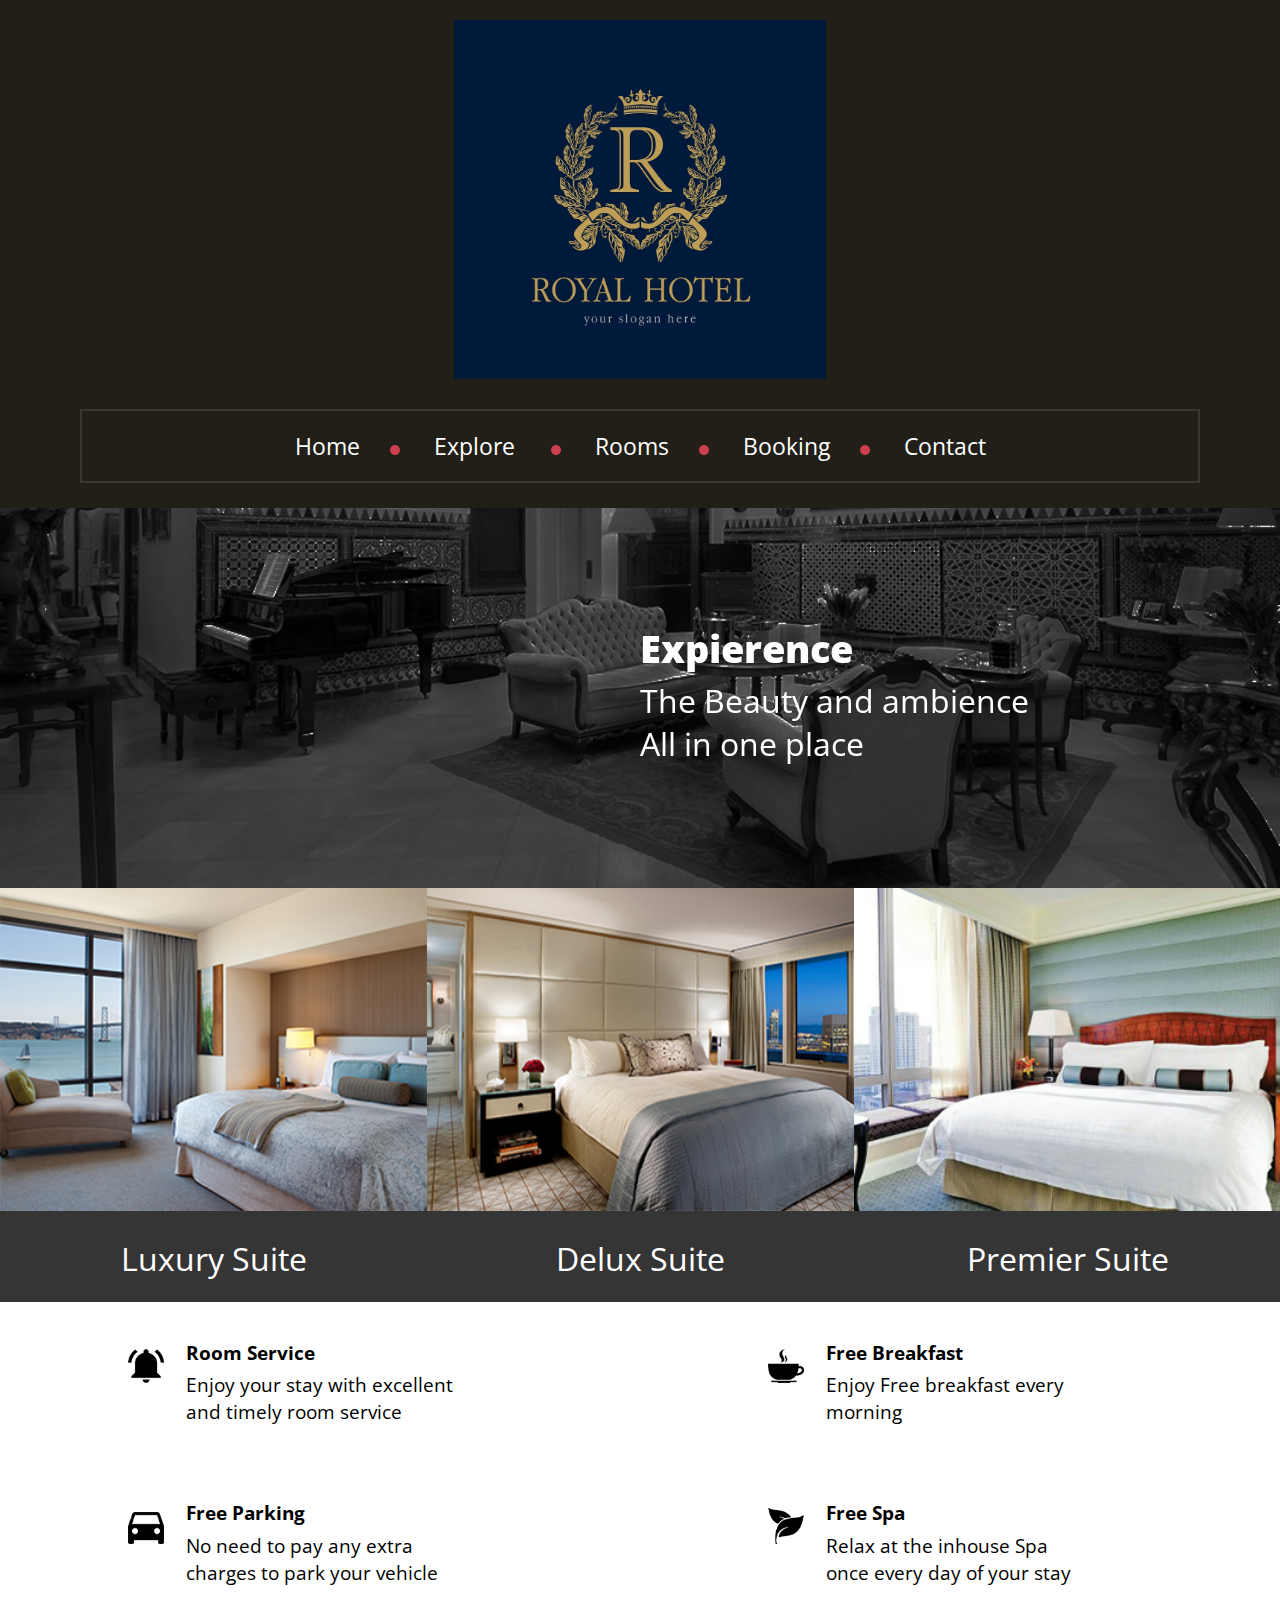
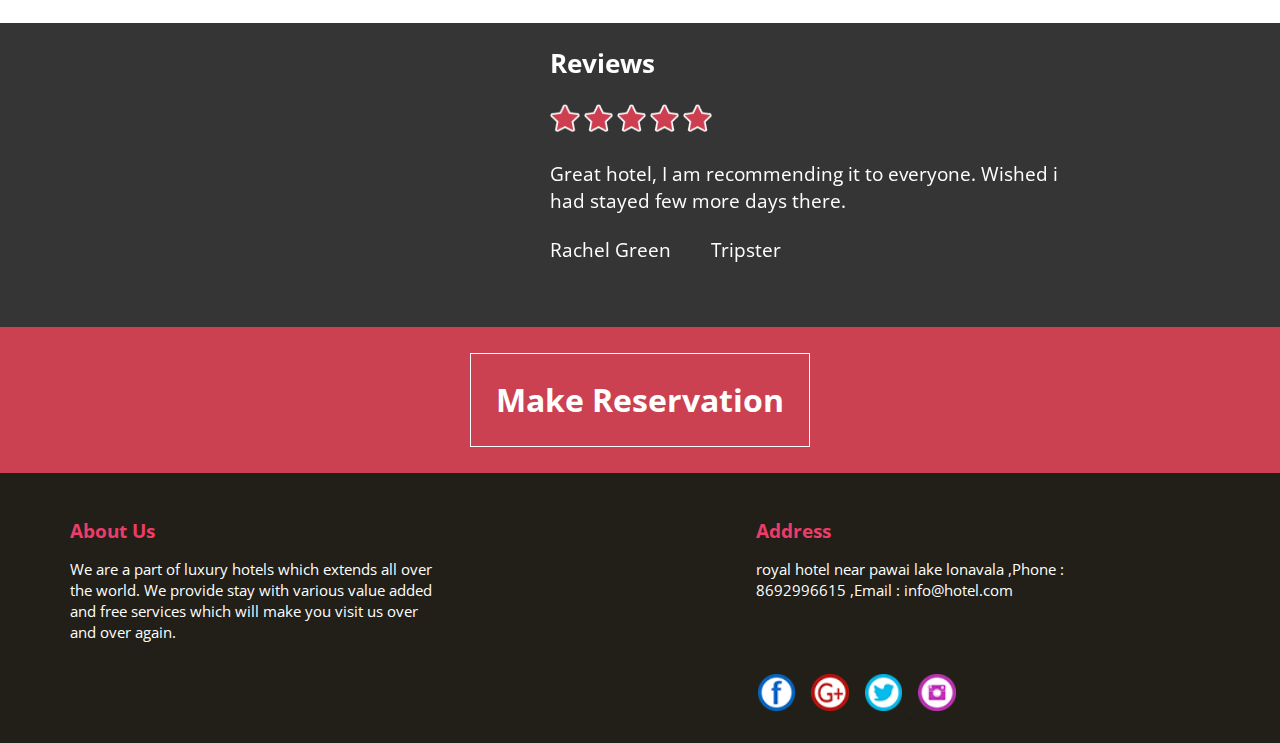
<file: index.html>
<!DOCTYPE html>
<html>
<head>
    <meta charset="utf-8">
    <title> Royal Hotel</title>
     <script type="text/javascript" src="https://ajax.googleapis.com/ajax/libs/jquery/3.2.1/jquery.min.js"></script>
     <script type="text/javascript" src="dist/slick.js"></script>
     <script type="text/javascript" src="dist/jquery.scrollUp.js"></script>
  
    <link rel="stylesheet" type="text/css" href="css/main.css">
    <link rel="stylesheet" type="text/css" href="css/slick.css">

    
<!--    <link rel="stylesheet" type="text/css" href="css/slick-theme.css">-->

  
         <script type="text/javascript" src="dist/demo.js"></script>
    <link href="https://fonts.googleapis.com/css?family=Open+Sans" rel="stylesheet">
    
    
    
    </head>
    
<body >  
    <a href="Login form.html"><button type="button" style="background: #000000;border: 1px solid #FFFFFF; color: #00FFFF; border-radius: 15px; width: 100px; height:40px; position:absolute; top: 30px; left: 1400px;">Login</button></a>
    <button type="button" style="background: #000000;border: 1px solid #FFFFFF; color: #FF6700; border-radius: 15px; width: 100px; height:40px; position:absolute; top: 30px; left: 1280px;">App</button>
    <header class="tm-header">
        <img class="tm-logo" src="images/royal.jpg" alt="Royal Hotel">
        <nav class="tm-nav" >
       <div>
            <ul>
                <li class="tm-list"><a href="index.html">Home</a></li>
                <li class="tm-list"><a href="explore.html">Explore </a></li>
                <li class="tm-list"><a href="rooms.html">Rooms</a></li>
                <li class="tm-list"><a href="bb.html">Booking</a></li>
                <li><a href="contact.html">Contact</a></li>
            </ul>    
            </div>
        </nav>
    </header>
    
    <section class="tm-imgslider">
 
    
    <div class="slider single">
					<div><div class="tm-slider"><img class="tm-sliderimage" src="images/main_slider11.png" alt="Majestic Hotel"> 
                        <div class="tm-slidertext">
                        <p class="bold"> Expierence</p>
                        <p class="simple">The Beauty and ambience </p>
                            <p class="simple">All in one place </p></div>
                </div></div>
					<div><div class="tm-slider"><img class="tm-sliderimage" src="images/main_slider12.png" alt="Majestic Hotel"> 
                        <div class="tm-slidertext">
                        <p class="bold"> Expierence</p>
                        <p class="simple">The tranquility </p>
                            <p class="simple">in hotel spa and swimming pool </p></div>
                </div></div>
					<div><div class="tm-slider"><img class="tm-sliderimage" src="images/main_slider13.png" alt="Majestic Hotel"> 
                        <div class="tm-slidertext">
                        <p class="bold"> Expierence</p>
                        <p class="simple">The luxorious interiors </p>
                            <p class="simple">in every hotel room </p></div>
                </div></div>
					<div><div class="tm-slider"><img class="tm-sliderimage" src="images/main_slider14.png" alt="Majestic Hotel"> 
                        <div class="tm-slidertext">
                        <p class="bold"> Expirence</p>
                        <p class="simple">The mesmerizing beach view </p>
                            <p class="simple">from your room's balcony</p></div>
                </div></div>
				
				</div>
        <img src="images/back.png" class="left">
          <img src="images/next.png" class="right">
   </section>
    

    


    
     <section class="slider room flex">
      
                    <div class="tm-rooms">
                        <img  src="images/luxury.png">
                       <a href="rooms.html"> <p class="s">Luxury Suite</p> </a>

                    </div>
                        <div class="tm-rooms">
                        <img  src="images/delux.png">
                            <a href="rooms.html"> <p class="s">Delux Suite</p></a>

                    </div>
                        <div class="tm-rooms">
                        <img  src="images/premier.png">
                            <a href="rooms.html">  <p>Premier Suite</p></a>

                    </div>
                    <div class="tm-rooms">
                        <img  src="images/luxuryroom.png">
                       <a href="rooms.html"> <p class="s">Luxury Room</p> </a>

                    </div>
                        <div class="tm-rooms">
                        <img  src="images/deluxroom.png">
                            <a href="rooms.html"> <p>Delux Room</p></a>

                    </div>
                        <div class="tm-rooms">
                        <img  src="images/premiumroom.png">
                            <a href="rooms.html">  <p>Premier Room</p></a>

                    </div>
            
                  
    </section>

    
    
    
    
    <section class="tm-servicesection">
         <div class="tm-service">
              <img class="tm-serimage" src="images/bell.png">
             <div>
                        <p class="b">Room Service</p>
                        <p> Enjoy your stay with excellent and timely room service </p> </div>
        </div>
        <div class="tm-service">
              <img class="tm-serimage" src="images/coffee.png">
             <div>
                        <p class="b">Free Breakfast</p>
                        <p> Enjoy Free breakfast every morning</p> </div>
        </div>
    </section>
    <section class="tm-servicesection">

        <div class="tm-service">
              <img class="tm-serimage" src="images/car-front.png">
             <div>
                        <p class="b">Free Parking</p>
                        <p> No need to pay any extra charges to park your vehicle </p> </div>
        </div>
        <div class="tm-service">
              <img class="tm-serimage" src="images/spa.png">
             <div>
                        <p class="b">Free Spa</p>
                        <p> Relax at the inhouse Spa once every day of your stay </p> </div>
        </div>

    </section>
    
    
    
    
    
    <section class="tm-reviewsection">
         
        <div class="tm-review ">
            <div class="slider review">
            <div class="tm-revcon">
        <p class="b"> Reviews</p>
            <div class="tm-stars">
                 <img src="images/star.png">
                 <img src="images/star.png">
                 <img src="images/star.png">
                 <img src="images/star.png">
                 <img src="images/star.png">
            </div>
                <div class="tm-rev">
        <p> Great hotel, I am recommending it to everyone. Wished i had stayed few more days there.</p>  <br/>
        <p> Rachel Green &nbsp&nbsp&nbsp&nbsp&nbsp&nbsp Tripster</p> </div>
 
                </div>
            
            <div class="tm-revcon">
        <p class="b"> Reviews</p>
            <div class="tm-stars">
                 <img src="images/star.png">
                 <img src="images/star.png">
                 <img src="images/star.png">
                 <img src="images/star.png">
                 <img src="images/star.png">
            </div>
                <div class="tm-rev">
        <p> Nice hotel, I had a wonderful expeirence and there are plenty of amenities. </p>  <br/>
        <p> Ross Geller &nbsp&nbsp&nbsp&nbsp&nbsp&nbsp Visitor</p> </div>
 
                </div>
            
           
            <div class="tm-revcon">
        <p class="b"> Reviews</p>
            <div class="tm-stars">
                 <img src="images/star.png">
                 <img src="images/star.png">
                 <img src="images/star.png">
                 <img src="images/star.png">
                 <img src="images/star.png">
            </div>
                <div class="tm-rev">
        <p> Great hotel, Great food enough said. </p>  <br/>
        <p> Joey Tribiani &nbsp&nbsp&nbsp&nbsp&nbsp&nbsp visitor</p> </div>
 
                </div>    
                
                
            <div class="tm-revcon">
        <p class="b"> Reviews</p>
            <div class="tm-stars">
                 <img src="images/star.png">
                 <img src="images/star.png">
                 <img src="images/star.png">
                 <img src="images/star.png">
                 <img src="images/star.png">
            </div>
                <div class="tm-rev">
        <p> Very nice hotel enjoyed the spa and as a masseuse I recommend it. </p>  <br/>
        <p> Pheobe Buffay &nbsp&nbsp&nbsp&nbsp&nbsp&nbsp Traveller</p> </div>
 
                </div>   
                
                <div class="tm-revcon">
        <p class="b"> Reviews</p>
            <div class="tm-stars">
                 <img src="images/star.png">
                 <img src="images/star.png">
                 <img src="images/star.png">
                 <img src="images/star.png">
                 <img src="images/star.png">
            </div>
                <div class="tm-rev">
        <p> Nice, calm and clean just the way I like it. </p>  <br/>
        <p> Monica Geller &nbsp&nbsp&nbsp&nbsp&nbsp&nbsp Tripster</p> </div>
 
                </div>    
                
                       <div class="tm-revcon">
        <p class="b"> Reviews</p>
            <div class="tm-stars">
                 <img src="images/star.png">
                 <img src="images/star.png">
                 <img src="images/star.png">
                 <img src="images/star.png">
                 <img src="images/star.png">
            </div>
                <div class="tm-rev">
        <p> Knock knock whose there ? ... a satisfied customer. </p>  <br/>
        <p> Chandler Bing &nbsp&nbsp&nbsp&nbsp&nbsp&nbsp Visitor</p> </div>
 
                </div>  
                
            </div>
            

        </div>
    </section>
    
    
    <section class="tm-makeres">
    <div class="tm-res">
       <div class="tm-resbutton">
           <a href="bb.html"> <p>Make Reservation</p></a>
        </div>
        </div>
    </section>
    
    <footer class="tm-footer">
        <div class="tm-us">
        <p class="bold">About Us</p>
        <p>We are a part of  luxury hotels 
            which extends all over the world. We 
            provide stay with various value
            added and free services which will make
            you visit us over and over again.</p>    
        </div>
       
        <div class="tm-address">
        <p class="bold">Address</p>
        <p> royal hotel near pawai lake lonavala
            ,Phone : 8692996615
            ,Email : info@hotel.com</p>    
        </div>
        <br/>
    <div class="tm-media">
        <a href="#"> <img src="images/fb.png"></a>
        <a href="#"> <img src="images/G.png"> </a>
        <a href="#"> <img src="images/twittr.png"> </a>
        <a href="#">  <img src="images/insta.png"> </a>
        
        </div>
<!--        <a href="#">  <img class="tm-up" src="images/up.png"> </a>-->
    </footer>
    

    
    </body>
    
</html>
</file>
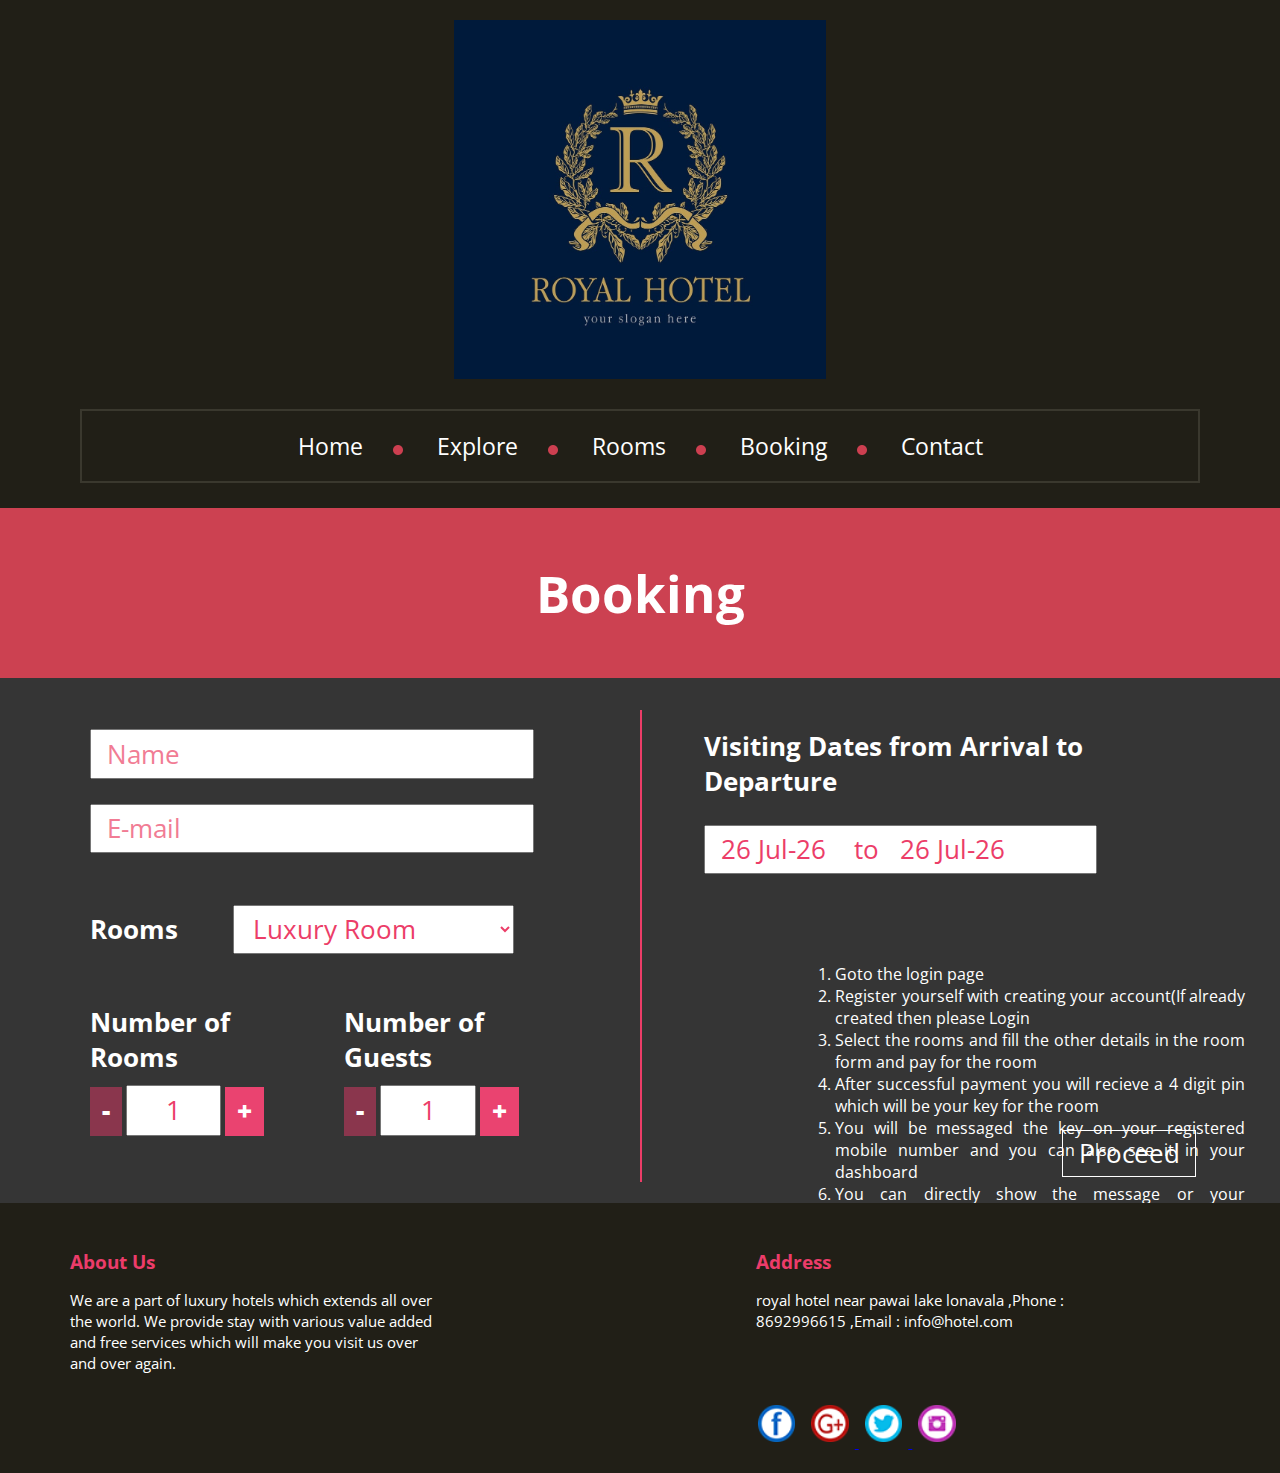
<file: bb.html>
<!DOCTYPE html>
<html>
<head>
    <meta charset="utf-8">
    <title> Magestic Hotel</title>
    <script type="text/javascript" src="https://ajax.googleapis.com/ajax/libs/jquery/3.2.1/jquery.min.js"></script>
    <script type="text/javascript" src="dist/pickmeup.min.js"></script>
    <script type="text/javascript" src="dist/handleCounter.js"></script>
    <link rel="stylesheet" type="text/css" href="css/pickmeup.css">
    <link rel="stylesheet" type="text/css" href="css/handle-counter.min.css">
    <link rel="stylesheet" type="text/css" href="css/main.css">
    <link href="https://fonts.googleapis.com/css?family=Open+Sans" rel="stylesheet">
    <script type="text/javascript" src="dist/jquery.scrollUp.js"></script>
     <script type="text/javascript" src="dist/demo.js"></script>

    
    
    </head>
    
<body>
    
    <a href="Login form.html"><button type="button" style="background: #000000;border: 1px solid #FFFFFF; color: #00FFFF; border-radius: 15px; width: 100px; height:40px; position:absolute; top: 30px; left: 1400px;">Login</button></a>
    <button type="button" style="background: #000000;border: 1px solid #FFFFFF; color: #FF6700; border-radius: 15px; width: 100px; height:40px; position:absolute; top: 30px; left: 1280px;">App</button>

    <header class="tm-header">
        <img class="tm-logo" src="images/royal.jpg" alt="Royal Hotel">
        <nav class="tm-nav">
       <div>
            <ul>
                <li class="tm-list"><a href="index.html">Home</a></li>
                <li class="tm-list"><a href="explore.html">Explore</a></li>
                <li class="tm-list"><a href="rooms.html">Rooms</a></li>
                <li class="tm-list"><a href="bb.html">Booking</a></li>
                <li><a href="contact.html">Contact</a></li>
            </ul>    
            </div>
        </nav>
    </header>
    
    
    <section class="tm-main">
           <p>Booking</p>
    </section>
    
    
    
    <section class="tm-booking">
    
    <form>
        <div class="tm-form1">
    <input type="text" name="name" placeholder="Name">  
    <input type="email" name="email" placeholder="E-mail"> 
    <label  for="rooms" id="inlinelable">Rooms</label>
    <select name="Rooms" id="rooms">
        <option value="Luxuryr">Luxury Room</option>
        <option value="deluxs">Delux Room</option>
        <option value="premierr">Premier Room</option>
    </select> 
            
            
            

            
            
    <div class="tm-num1" id="handleCounter1">    
    <label for="number1" >Number of Rooms</label><br/>
        <button type="button" class="counter-minus btn btn-primary">- </button>
        <input type="text" name="number1" id="number1" value="1">
         <button type="button" class="counter-plus btn btn-primary">+  </button>
        </div>
    <div class="tm-num2" id="handleCounter2">      
        <label for="number2">Number of Guests</label><br/>
        <button type="button" class="counter-minus btn btn-primary">-</button>
        <input type="text" name="number2" id="number2" value="1">
            <button type="button" class="counter-plus btn btn-primary">+</button>
            </div>
              
            
            
  
    
    </div>
        
        <div class="vertical-line"> </div>
        
    <div class="tm-form2">
   <div class="tm-cl">
        <label for="date1" class="arrival">Visiting Dates from Arrival to Departure</label>

     <input type="text" name="date1" class="range" readonly="readonly"> 

     <style>
        ol{
            position: absolute; top: 250px; left: 800px;
            color: white;
            text-align: justify;
            padding: 35px;
       }
    </style>
    

     <ol><li>Goto the login page</li>
        <li>Register yourself with creating your account(If already created then please Login</li>
        <li>Select the rooms and fill the other details in the room form and pay for the room</li>
            <li>After successful payment you will recieve a 4 digit pin which will be your key for the room</li>
                <li>You will be messaged the key on your registered mobile number and you can also see it in your dashboard</li>
                    <li>You can directly show the message or your dashboard at the entrance f hotel and go into your room.</li>
     </ol>

     <input type="submit" id="sub" value="Proceed">
     
    </div>
    </div>
        </form>
        

  </section>
    
    
  <footer class="tm-footer">
    <div class="tm-us">
    <p class="bold">About Us</p>
    <p>We are a part of  luxury hotels 
        which extends all over the world. We 
        provide stay with various value
        added and free services which will make
        you visit us over and over again.</p>    
    </div>
   
    <div class="tm-address">
    <p class="bold">Address</p>
    <p> royal hotel near pawai lake lonavala
        ,Phone : 8692996615
        ,Email : info@hotel.com</p>    
    </div>
    <br/>
<div class="tm-media">
    <a href="#"> <img src="images/fb.png"></a>
    <a href="#"> <img src="images/G.png"> </a>
    <a href="#"> <img src="images/twittr.png"> </a>
    <a href="#">  <img src="images/insta.png"> </a>
    
    </div>
<!--        <a href="#">  <img class="tm-up" src="images/up.png"> </a>-->
</footer>



</body>

</html>
</file>
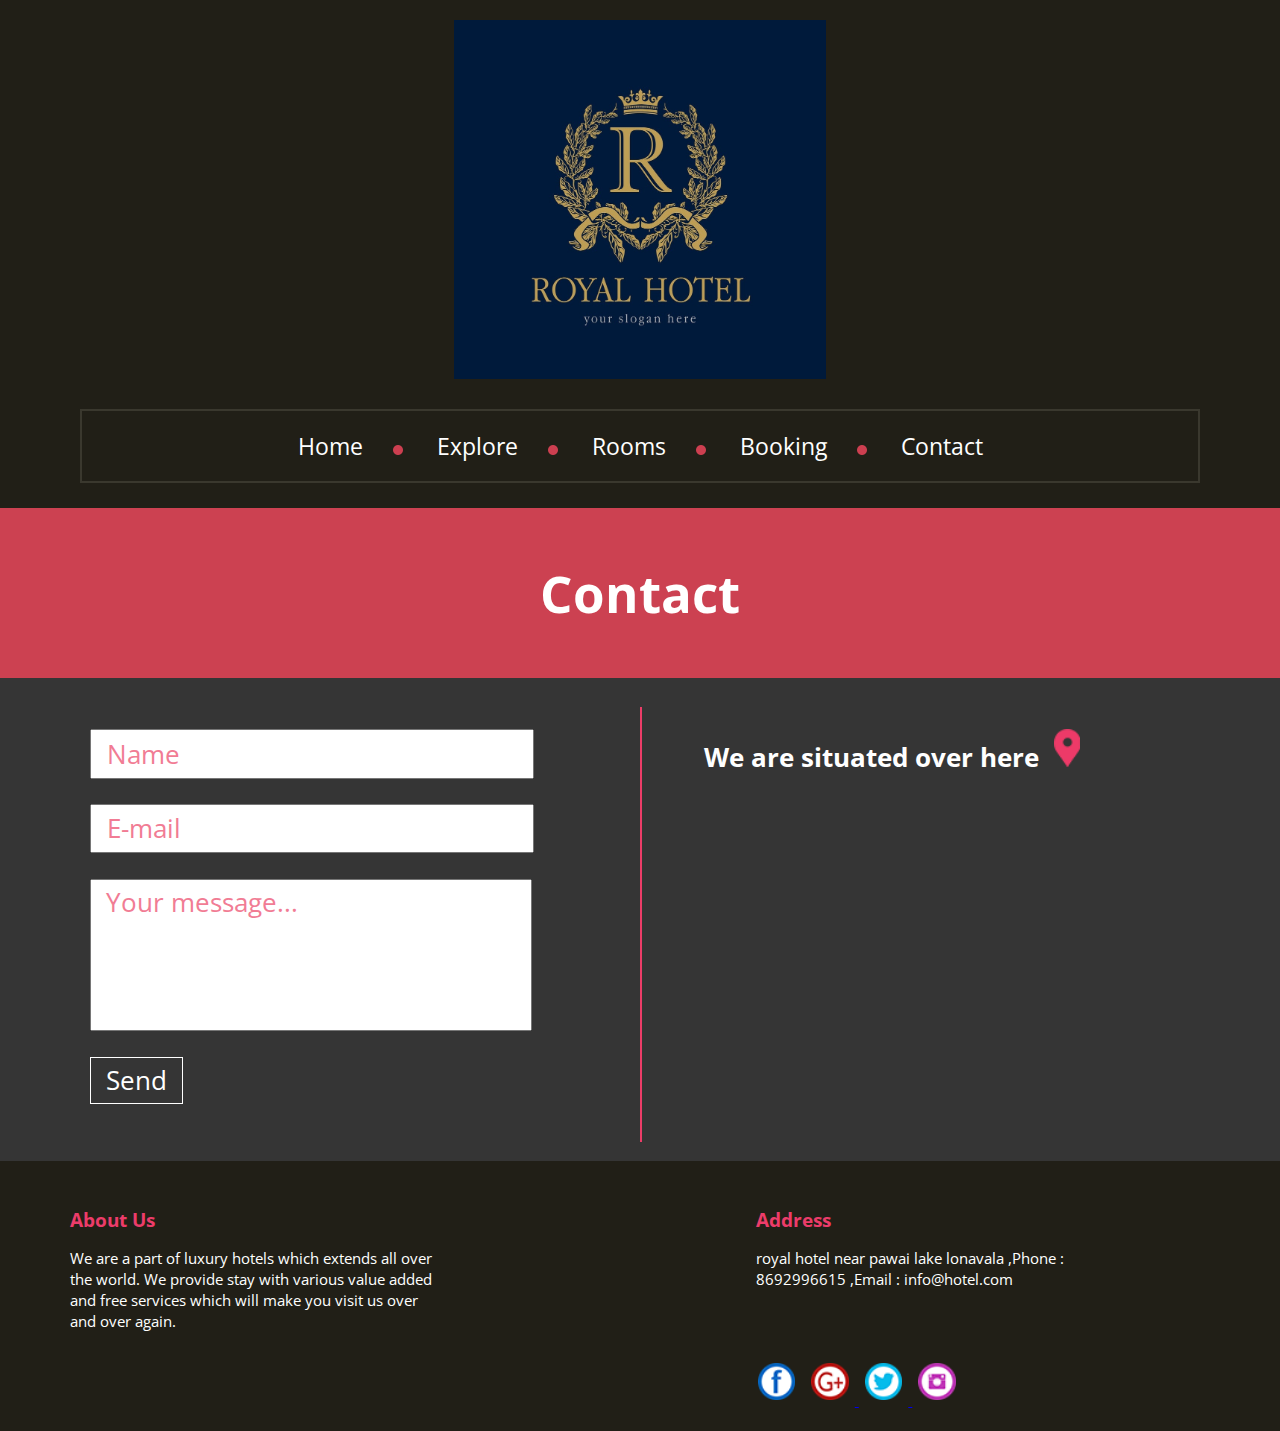
<file: contact.html>
<!DOCTYPE html>
<html>
<head>
    <meta charset="utf-8">
    <title> Royal Hotel</title>
    <script type="text/javascript" src="https://ajax.googleapis.com/ajax/libs/jquery/3.2.1/jquery.min.js"></script>
    <script type="text/javascript" src="dist/pickmeup.min.js"></script>
    <script type="text/javascript" src="dist/handleCounter.js"></script>
    <link rel="stylesheet" type="text/css" href="css/pickmeup.css">
    <link rel="stylesheet" type="text/css" href="css/handle-counter.min.css">
    <link rel="stylesheet" type="text/css" href="css/main.css">
    <link href="https://fonts.googleapis.com/css?family=Open+Sans" rel="stylesheet">
    <script type="text/javascript" src="dist/jquery.scrollUp.js"></script>
     <script type="text/javascript" src="dist/demo.js"></script>

    
    <script async defer
    src="">
    
    </script>

 
    
    </head>
    
<body>
    
    <a href="Login form.html"><button type="button" style="background: #000000;border: 1px solid #FFFFFF; color: #00FFFF; border-radius: 15px; width: 100px; height:40px; position:absolute; top: 30px; left: 1400px;">Login</button></a>
    <button type="button" style="background: #000000;border: 1px solid #FFFFFF; color: #FF6700; border-radius: 15px; width: 100px; height:40px; position:absolute; top: 30px; left: 1280px;">App</button>

    <header class="tm-header">
        <img class="tm-logo" src="images/royal.jpg" alt="royal Hotel">
        <nav class="tm-nav">
       <div>
            <ul>
                <li class="tm-list"><a href="index.html">Home</a></li>
                <li class="tm-list"><a href="explore.html">Explore</a></li>
                <li class="tm-list"><a href="rooms.html">Rooms</a></li>
                <li class="tm-list"><a href="bb.html">Booking</a></li>
                <li><a href="contact.html">Contact</a></li>
            </ul>    
            </div>
        </nav>
    </header>
    
    
    <section class="tm-main">
           <p>Contact</p>
    </section>
    
    
    
    <section class="tm-booking">
    
    <form>
        <div class="tm-form1">
    <input type="text" name="name" placeholder="Name">  
    <input type="email" name="email" placeholder="E-mail"> 
            <textarea  placeholder="Your message..." rows="4" ></textarea>
   
            <input type="submit" id="sub2" value="Send">

    </div>
        </form> 
        
        <div class="vertical-line"> </div>
        
    <div class="tm-form2">
   <div class="tm-cl">
        <p class="here">We are situated over here</p><img id="place" src="images/placeholder.png">

        <div id="map"></div>

     
    </div>
    </div>
        
  </section>
    
    
    <footer class="tm-footer">
        <div class="tm-us">
        <p class="bold">About Us</p>
        <p>We are a part of  luxury hotels 
            which extends all over the world. We 
            provide stay with various value
            added and free services which will make
            you visit us over and over again.</p>    
        </div>
       
        <div class="tm-address">
        <p class="bold">Address</p>
        <p> royal hotel near pawai lake lonavala
            ,Phone : 8692996615
            ,Email : info@hotel.com</p>    
        </div>
        <br/>
    <div class="tm-media">
        <a href="#"> <img src="images/fb.png"></a>
        <a href="#"> <img src="images/G.png"> </a>
        <a href="#"> <img src="images/twittr.png"> </a>
        <a href="#">  <img src="images/insta.png"> </a>
        
        </div>
<!--        <a href="#">  <img class="tm-up" src="images/up.png"> </a>-->
    </footer>
    

    
    </body>
    
</html>
</file>
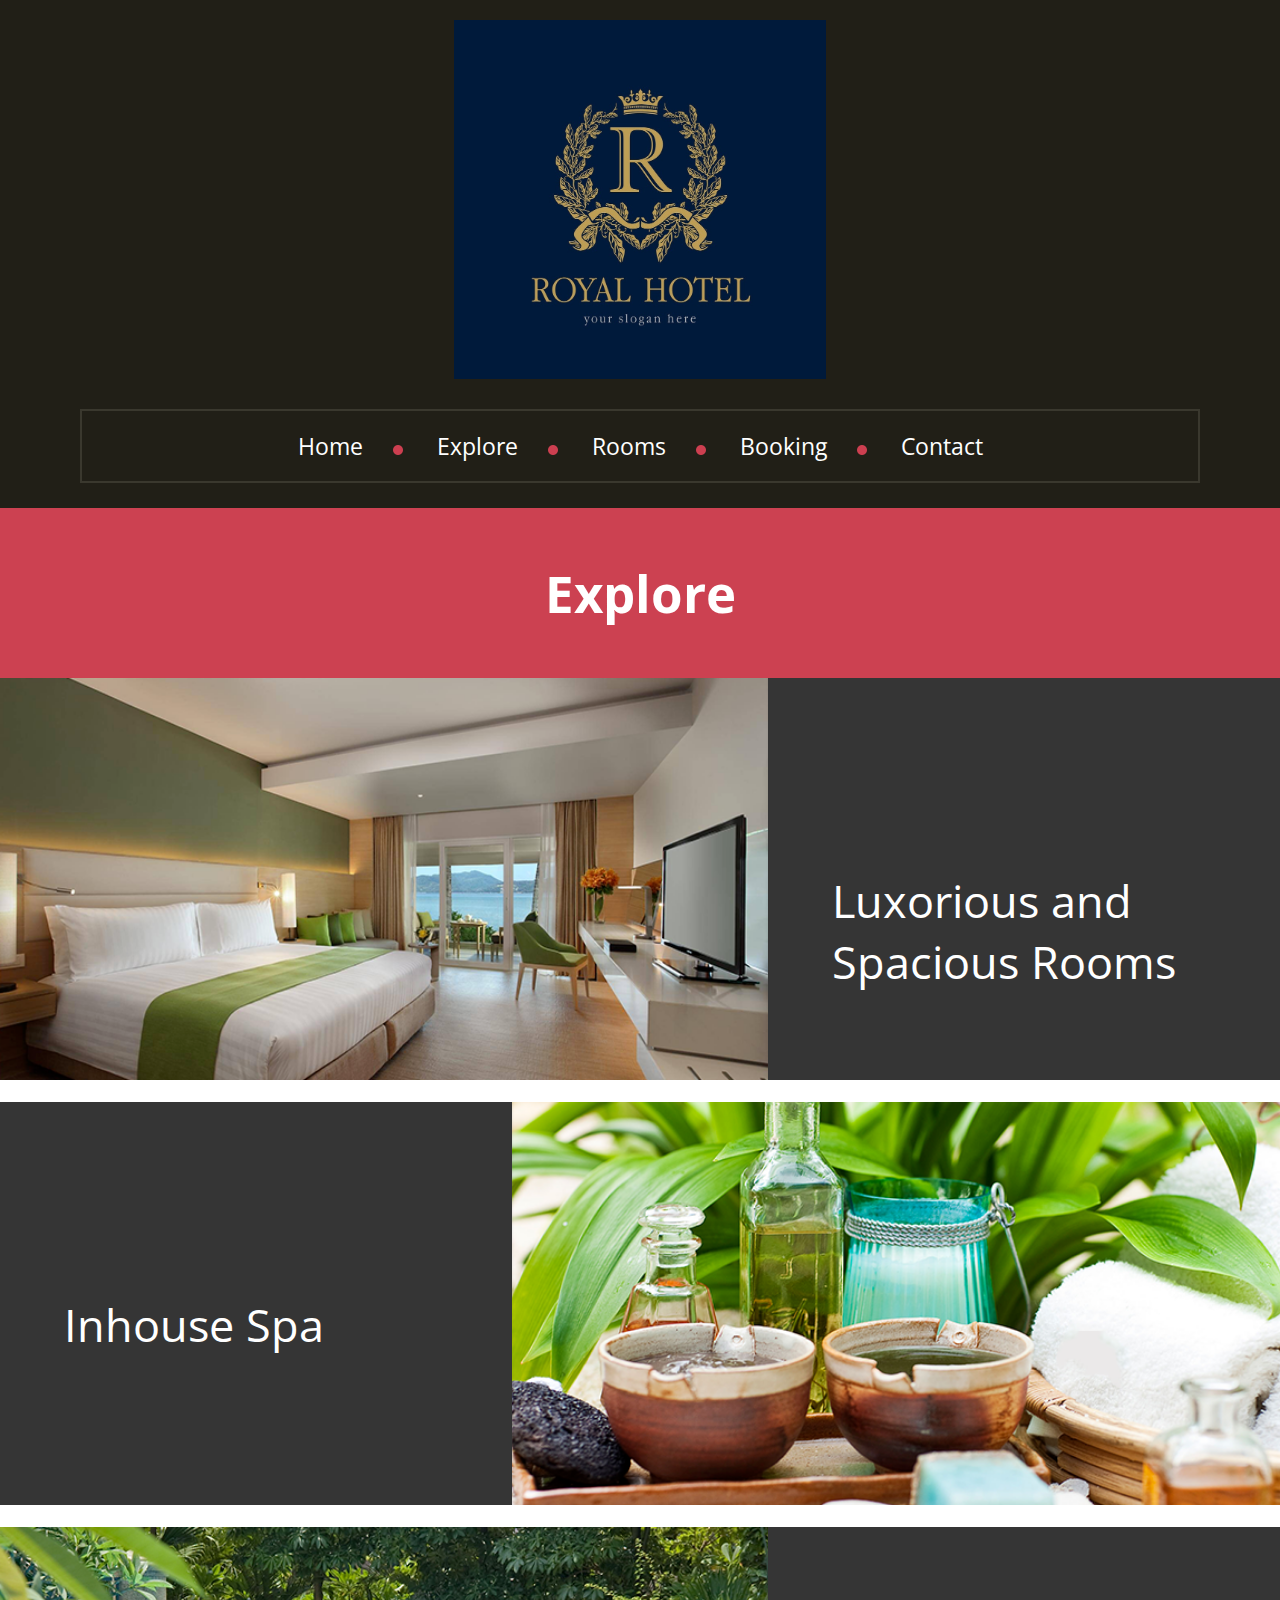
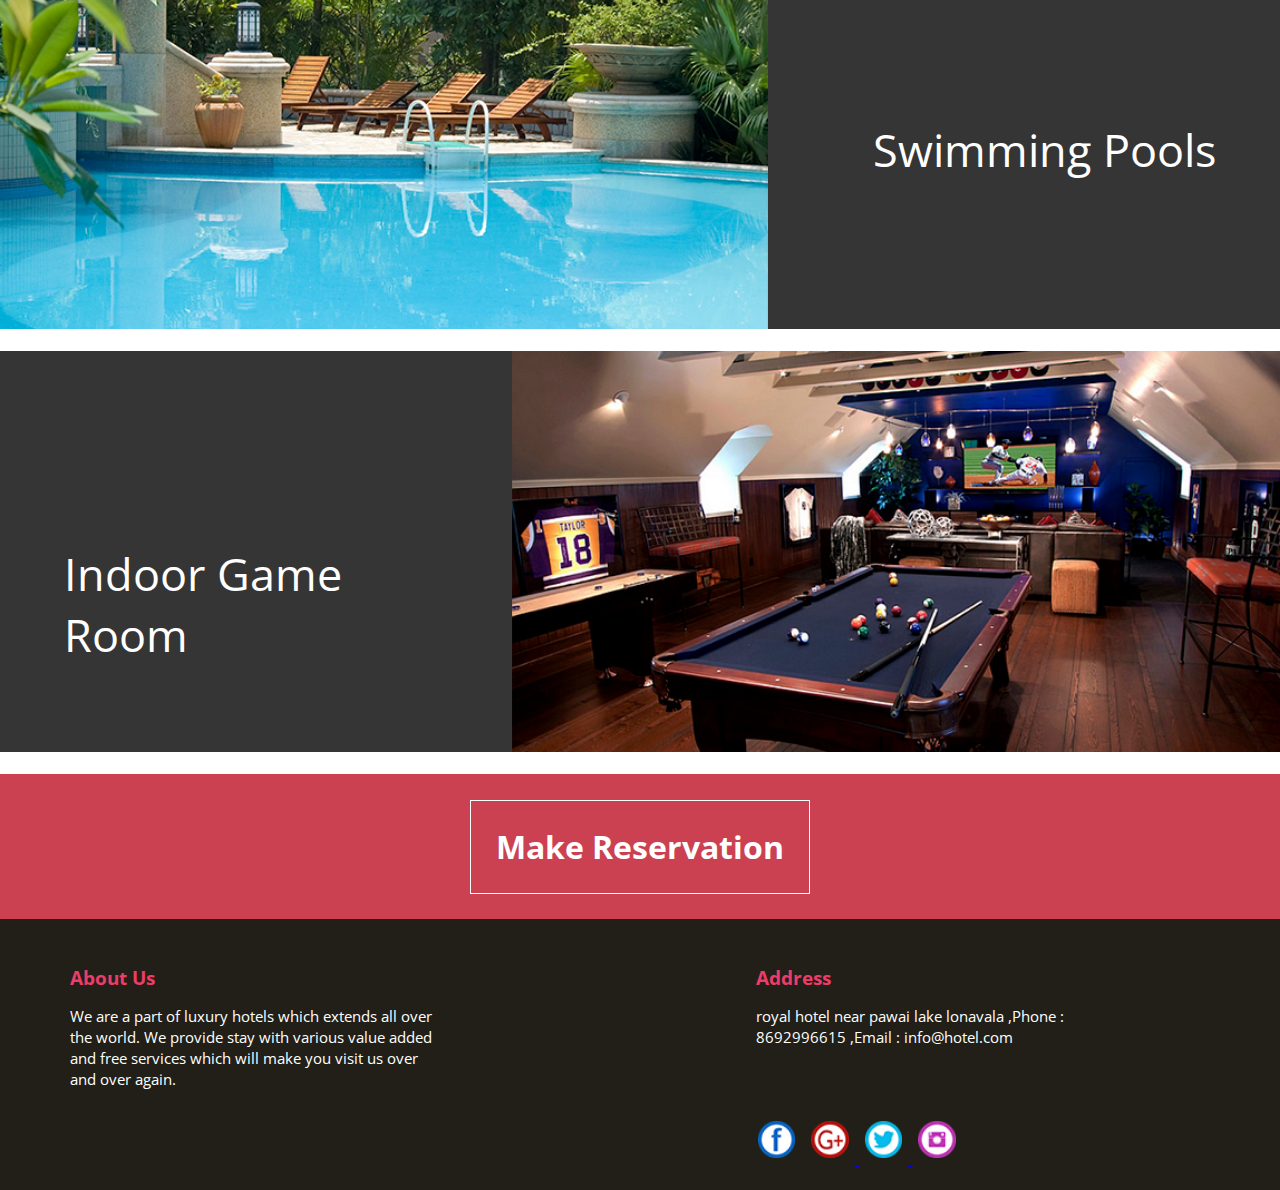
<file: explore.html>
<!DOCTYPE html>
<html>
<head>
    <meta charset="utf-8">
    <title> Magestic Hotel</title>
    <link rel="stylesheet" type="text/css" href="css/main.css">
    <link href="https://fonts.googleapis.com/css?family=Open+Sans" rel="stylesheet">
    
     <script type="text/javascript" src="https://ajax.googleapis.com/ajax/libs/jquery/3.2.1/jquery.min.js"></script>
<script type="text/javascript" src="dist/jquery.scrollUp.js"></script>
 <script type="text/javascript" src="dist/demo.js"></script>
    
    
    </head>
    
<body>
    
    <a href="Login form.html"><button type="button" style="background: #000000;border: 1px solid #FFFFFF; color: #00FFFF; border-radius: 15px; width: 100px; height:40px; position:absolute; top: 30px; left: 1400px;">Login</button></a>
    <button type="button" style="background: #000000;border: 1px solid #FFFFFF; color: #FF6700; border-radius: 15px; width: 100px; height:40px; position:absolute; top: 30px; left: 1280px;">App</button>

    <header class="tm-header">
        <img class="tm-logo" src="images/royal.jpg" alt="Royal Hotel">
        <nav class="tm-nav">
       <div>
            <ul>
                <li class="tm-list"><a href="index.html">Home</a></li>
                <li class="tm-list"><a href="explore.html">Explore</a></li>
                <li class="tm-list"><a href="rooms.html">Rooms</a></li>
                <li class="tm-list"><a href="bb.html">Booking</a></li>
                <li><a href="contact.html">Contact</a></li>
            </ul>    
            </div>
        </nav>
    </header>
    
    
    <section class="tm-main">
           <p>Explore</p>
    </section>
    
    
    <section class="tm-expsection">
        
        <div class="tm-exp1">
            
        <p> Luxorious and Spacious Rooms</p>  
     <img src="images/luxorius.png">
 
  </div>  
    </section>
    
    
       <section class="tm-expsection">
        
        <div class="tm-exp2">
            
        <p> Inhouse Spa</p>  
     <img src="images/spahouse.png" >
 
  </div>  
    </section>
    
    
     <section class="tm-expsection">
        
        <div class="tm-exp1">
            
        <p> Swimming Pools</p>  
     <img src="images/swimming.png">
 
  </div>  
    </section>
    
    
       <section class="tm-expsection">
        
        <div class="tm-exp2">
            
        <p> Indoor  Game Room</p>  
     <img src="images/play.png" >
 
  </div>  
    </section>
    
    
    
    
    
    

    

    <section class="tm-makeres">
    <div class="tm-res">
       <div class="tm-resbutton">
           <a href="bb.html"> <p>Make Reservation</p></a>
        </div>
        </div>
    </section>
    
    
    
    <footer class="tm-footer">
        <div class="tm-us">
        <p class="bold">About Us</p>
        <p>We are a part of  luxury hotels 
            which extends all over the world. We 
            provide stay with various value
            added and free services which will make
            you visit us over and over again.</p>    
        </div>
       
        <div class="tm-address">
        <p class="bold">Address</p>
        <p> royal hotel near pawai lake lonavala
            ,Phone : 8692996615
            ,Email : info@hotel.com</p>    
        </div>
        <br/>
    <div class="tm-media">
        <a href="#"> <img src="images/fb.png"></a>
        <a href="#"> <img src="images/G.png"> </a>
        <a href="#"> <img src="images/twittr.png"> </a>
        <a href="#">  <img src="images/insta.png"> </a>
        
        </div>
<!--        <a href="#">  <img class="tm-up" src="images/up.png"> </a>-->
    </footer>
    

    
    </body>
    
</html>
</file>
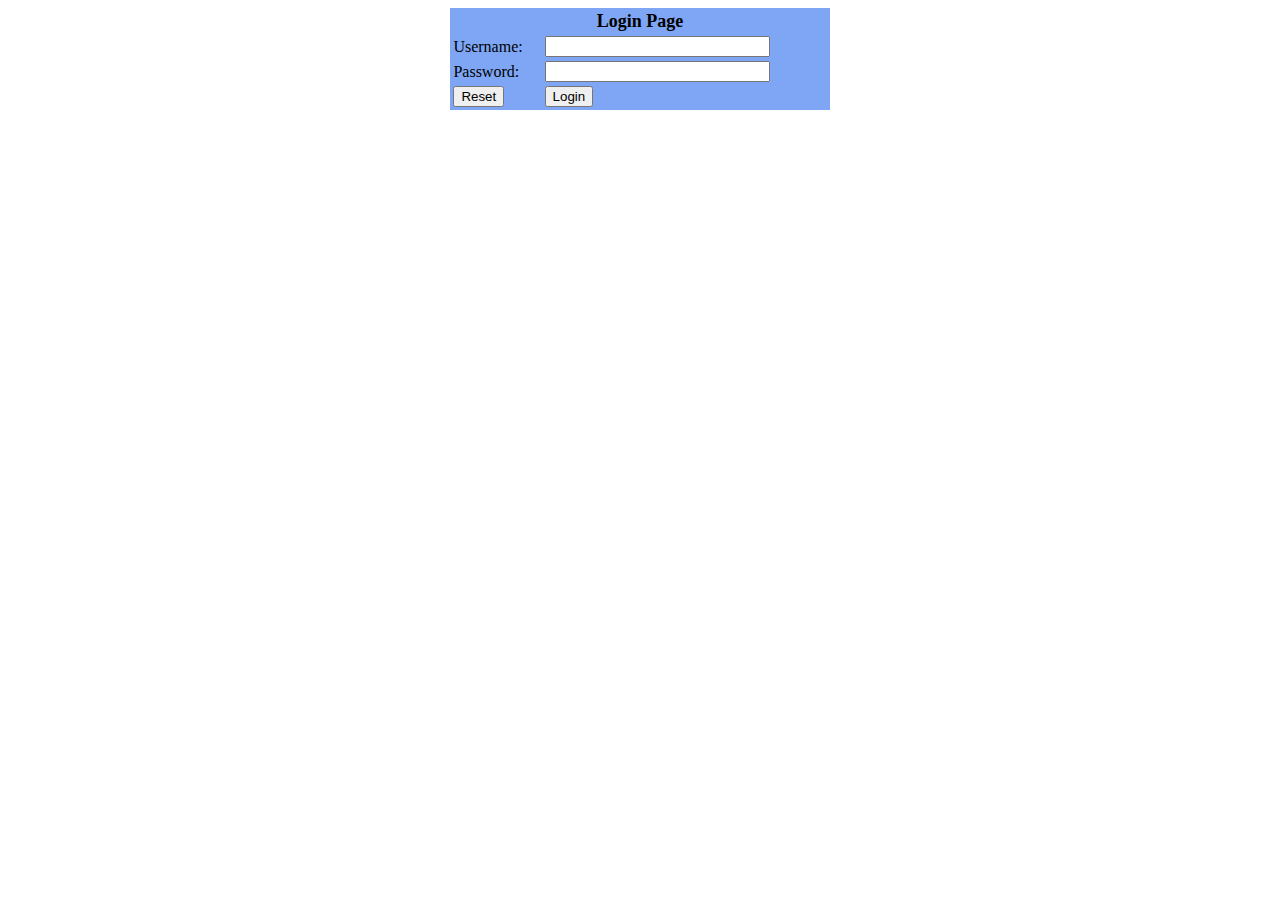
<file: Login form.html>
<html>
<head>
<title>Login Page</title>
</head>
<body>
<form name="loginForm" method="post" action="Form.html">
<table width="30%" bgcolor="7ea6f4" align="center">

<tr>
<td colspan=2><center><font size=4><b>Login Page</b></font></center></td>
</tr>

<tr>
<td>Username:</td>
<td><input type="text" size=25 name="admin"></td>
</tr>

<tr>
<td>Password:</td>
<td><input type="Password" size=25 name="admin"></td>
</tr>

<tr>
<td ><input type="Reset"></td>
<td><a href="Form.html"><button type="button" align="center">Login</button></a></td>
</tr>

</table>
</form>
</body>
</html>
</file>
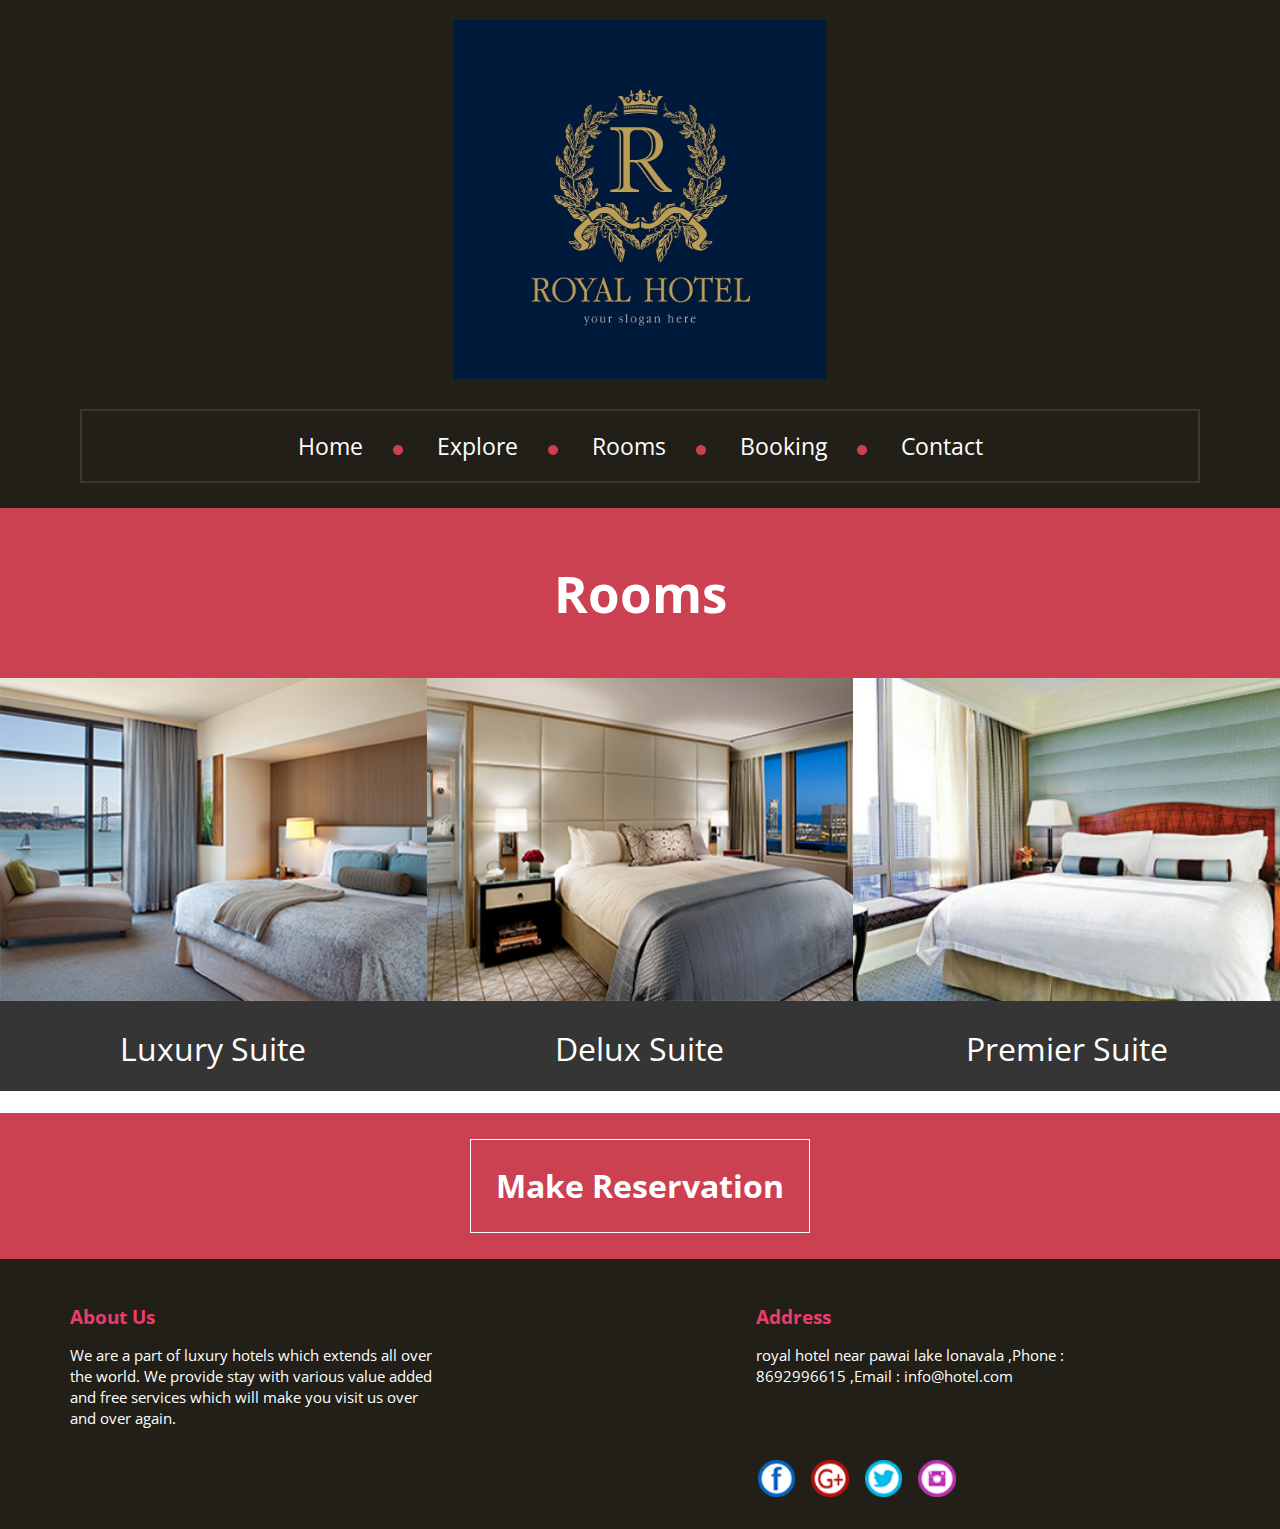
<file: rooms.html>
<!DOCTYPE html>
<html>
<head>
    <meta charset="utf-8">
    <title> Magestic Hotel</title>
    <link rel="stylesheet" type="text/css" href="css/main.css">
    <link href="https://fonts.googleapis.com/css?family=Open+Sans" rel="stylesheet">
    
     <script type="text/javascript" src="https://ajax.googleapis.com/ajax/libs/jquery/3.2.1/jquery.min.js"></script>
<script type="text/javascript" src="dist/jquery.scrollUp.js"></script>
 <script type="text/javascript" src="dist/demo.js"></script>
    
    </head>
    
<body>

    <a href="Login form.html"><button type="button" style="background: #000000;border: 1px solid #FFFFFF; color: #00FFFF; border-radius: 15px; width: 100px; height:40px; position:absolute; top: 30px; left: 1400px;">Login</button></a>
    <button type="button" style="background: #000000;border: 1px solid #FFFFFF; color: #FF6700; border-radius: 15px; width: 100px; height:40px; position:absolute; top: 30px; left: 1280px;">App</button>

    <header class="tm-header">
        <img class="tm-logo" src="images/royal.jpg" alt="Majestic Hotel">
        <nav class="tm-nav">
       <div>
            <ul>
                <li class="tm-list"><a href="index.html">Home</a></li>
                <li class="tm-list"><a href="explore.html">Explore</a></li>
                <li class="tm-list"><a href="rooms.html">Rooms</a></li>
                <li class="tm-list"><a href="bb.html">Booking</a></li>
                <li><a href="contact.html">Contact</a></li>
            </ul>    
            </div>
        </nav>
    </header>
    
    
    <section class="tm-main">
           <p>Rooms</p>
    </section>
    
    
      <section class="tm-roomsection">
                    <div class="tm-room1">
                        <div class="tm-trans"> <div><p>2 Bed</p><p>Complimentary liquor</p><p>Free Wifi</p> </div>
                        
                        <div><p>Only for</p><p class="bold">Rs. 1999.99</p> </div></div>
                        
                        
                        <img class="tm-roomimage" src="images/luxury.png">
                     <p class="s">Luxury Suite</p>

                    </div>
                        <div class="tm-room1">
                            <div class="tm-trans"> <div><p>2 Bed</p><p>Luxorious interior</p><p>Free Wifi</p> </div>
                        
                        <div><p>Only for</p><p class="bold">Rs. 1599.99</p> </div></div>
                    
                            
                        <img class="tm-roomimage" src="images/delux.png">
                            <p>Delux Suite</p>

                    </div>
                        <div class="tm-room1">
                            
                            <div class="tm-trans"> <div><p>2 Bed</p><p>Scenic View</p><p>Free Wifi</p> </div>
                        
                        <div><p>Only for</p><p class="bold">Rs. 1299.99</p> </div></div>
                        
                            
                        <img class="tm-roomimage" src="images/premier.png">
                             <p>Premier Suite</p>

                    </div>
    </section>
    <br/>
    
    
    
     
    <section class="tm-makeres">
        <div class="tm-res">
           <div class="tm-resbutton">
               <a href="bb.html"> <p>Make Reservation</p></a>
            </div>
            </div>
        </section>
        
        <footer class="tm-footer">
            <div class="tm-us">
            <p class="bold">About Us</p>
            <p>We are a part of  luxury hotels 
                which extends all over the world. We 
                provide stay with various value
                added and free services which will make
                you visit us over and over again.</p>    
            </div>
           
            <div class="tm-address">
            <p class="bold">Address</p>
            <p> royal hotel near pawai lake lonavala
                ,Phone : 8692996615
                ,Email : info@hotel.com</p>    
            </div>
            <br/>
        <div class="tm-media">
            <a href="#"> <img src="images/fb.png"></a>
            <a href="#"> <img src="images/G.png"> </a>
            <a href="#"> <img src="images/twittr.png"> </a>
            <a href="#">  <img src="images/insta.png"> </a>
            
            </div>
    <!--        <a href="#">  <img class="tm-up" src="images/up.png"> </a>-->
        </footer>
        
    
        
        </body>
        
    </html>
</file>
<file: css/main.css>
*{
    margin: 0;
    padding: 0;
    font-family: 'Open Sans', sans-serif;
}

.tm-header{
    background: #211f17;
    display: block;
    padding: 20px;
    
}

.button {
    background-color: #4CAF50; /* Green */
    border: none;
    color: white;
    padding: 15px 32px;
    text-align: center;
    text-decoration: none;
    display: inline-block;
    font-size: 16px;
  }

.tm-logo{
    align-content: center;
    display: block;
    margin: 0 auto;
    width: 30%;
}

.tm-nav{
   max-width: 90%;
       border: 2px solid #3a382e;
    display: block;
  
    margin: 30px auto 5px auto;
  
}

.tm-nav div
{
    display: table;
    padding: 10px;
    margin: 0px auto;
}

.tm-nav div ul li{
    display:inline-block;  
   
}


.tm-nav div ul li a{
    font-size: 1.8vmax;
    padding: 10px 30px;
    text-decoration: none;
    color: #fff;
    line-height: 50px;
    
    
}
.tm-nav div ul li a:hover{
    
    color: #ec3c6a;
}

.tm-list::after{
    content: url("../images/circle.png");
  
   
}

/*header ends here and sections start*/


/* slider */

.tm-slider{
    position: relative;
}


.tm-sliderimage{
    width: 100%;
   display: block;
   
   
}
.bold{
    padding-bottom: 5px;
    font-size: 3vw;  
    font-weight: 900;
}
.simple{
    font-size: 2.5vw;  
}

.tm-slidertext{
 position: absolute; 
   top: 30%; 
  left: 50%;     
    color: #fff;
}


/* room */


.tm-rooms:focus {
    outline: none;
}
.tm-rooms a:focus {
    outline: none;
}

.tm-rooms{
    display: block;
    background: #353535;
    max-width: 33.33%;
    width: 33.33%;
}


.tm-rooms img{
    max-width: 100%;
    width: 100%;
}



.tm-rooms p{
    font-size: 2.5vw;
    color: #fff;
    text-align: center;
padding: 5%;

  
}

.tm-rooms a{
    text-decoration: none;
}

.tm-rooms a p:hover{
    color: #ec3c6a;


}

.s{
    padding-bottom: 1%;
}

.flex{
    display: flex;
}


/* services */

.tm-service{
    max-width: 30%;
    width: 30%;
    margin: 1.5% 12% 1.5% 10%;  
}

.tm-servicesection{
    display: flex;
}

.tm-serimage{
    display: inline-block;
    max-width: 20%;
    width: 10%;
    height: auto;
padding-bottom: 10%;


}

.tm-service div{
    display: inline-block;

    max-width: 75%;
    padding: 5%;
}

.tm-service p{
    font-size: 1.5vmax;
    
}
.tm-service .b{
    padding-bottom: 2%;
    font-weight: 700;
}


/* review */



.tm-review{
    background: #353535;
    padding-bottom: 5%;
    
}

.tm-review::after{
    content:" ";
    display: block;
    clear: both;
}

.tm-revcon{
    float: left;
    padding-left: 5%;
    max-width: 65%;
}

.tm-revcon .b{
    padding: 3% 0 3% 5%;
    font-size: 2vw;
    font-weight: 700;
}

.tm-revcon p{
    font-size: 1.5vw;
    color: #fff;
}

.tm-rev{
    padding: 3% 0 0% 5%;
   max-width: 70%;
 
}




.tm-stars{
 display: block;
    padding-left: 5%;
}
.tm-stars img{
    width: 4%;
    height: auto;
}



/* Make reservation */

.tm-res{
    background: #cc4151;
    padding: 2%;
}


.tm-resbutton p{
    display: table;
    max-width: 30%;
    margin: 0 auto;
    font-size: 2.5vw;
     padding: 2%;
    color: #fff;
    font-weight: 700;
    border: 1px solid #fff;
   
}
.tm-resbutton a{
     text-decoration: none;
}

.tm-resbutton p:hover{
    color: #ec3c6a;
    background: #fff;
}



/* footer */

.tm-footer{
     background: #211f17;
    display: block;
    padding: 20px;
    position: relative;

}

.tm-us{
    display: inline-table;
    max-width: 30%;
    width: 30%;
    margin: 2% 0 2% 4%
}

.tm-address{
    display: inline-table;
    max-width: 30%;
    width: 30%;
     margin: 2% 0 2% 25%
}

.tm-us .bold, .tm-address .bold{
    color: #ec3c6a;
    font-size: 1.5vw;
    font-weight: 700;
    padding-bottom: 4%;
}

.tm-us p, .tm-address p{
    color: #fff;
    font-size: 1.2vw;
}

.tm-media{
   display: inline;
    margin: 0 0 0 59%;
 

}
.tm-media img{
  margin: 0.5%;
    width: 3%;
    height: auto;
    
}

.tm-up
{
    position: absolute;
    top: 20%;
    right: 3%;
    width: 3%;
    height: auto;
    
}

.tm-review:focus{
    outline: none;
}

.tm-revcon:focus{
    outline: none;
}


/* Explore page */

.tm-main{
      background: #cc4151;
    padding: 2%;
}

.tm-main p{
    display: table;
    max-width: 30%;
    margin: 0 auto;
    font-size: 4vw;
     padding: 2%;
    color: #fff;
    font-weight: 700;
}


/* Explore sections */

.tm-exp1, .tm-exp2{
    background: #353535;
    
}

.tm-exp1::after{
    content:" ";
    display: block;
    clear: both;
}

.tm-exp2::after{
    content:" ";
    display: block;
    clear: both;
}


.tm-exp1 p{
    float: right;
    padding-right: 5%;
    padding-top: 15%;
    max-width: 30%;
    font-size: 3.5vw;
    color: #fff;
}

.tm-exp2 p{
    float: left;
    padding-left: 5%;
    padding-top: 15%;
    max-width: 30%;
    font-size: 3.5vw;
    color: #fff;
}

.tm-exp1 img{
    display: block;
    float: left;
    max-width: 60%;
    width: 60%;
    height: auto;
    
}

.tm-exp2 img{
    display: block;
    float: right;
    max-width: 60%;
    width: 60%;
    height: auto;
    
}


.tm-expsection::after{
  content: ".";
     font-size: xx-small;
    visibility: hidden;
}



/* rooms page */

.tm-roomsection{
    display: flex;
}

.tm-room1{
    max-width: 33.33333%;
    width: 33.333333%;
    background: #353535;
    
display: inline-block;
    margin: 0px;
    position: relative;
}

.tm-room1 p{
    font-size: 2.5vw;
    color: #fff;
    text-align: center;
    padding: 5%;
    z-index: 2;
    position: relative;
}


.tm-roomimage{
    max-width: 100%;
    width: 100%;    
}

.tm-trans{
    display: inline-block;
    position: absolute;
    top: 78%; /*78*/
   color: #fff;
     max-width: 100%;
    width: 100%;
    height: 0%; /*0*/
     background: rgba(53, 53, 53,0.7);
    opacity: 0; /*0*/
}

.tm-trans p{
    font-size: 1.8vw;

}
.tm-trans div{
    display: inline-table;
    width: 40%;
    max-width: 40%;
    margin: 2%;
}

.tm-trans div .bold{
    color: #ff8d9a;

}


.tm-room1:hover .tm-trans{
 
    top:30%;
   
    transition: top 1s, opacity 1s, height 1s;
       opacity: 1;
     height: 50%;
    z-index: 1;
}



/* booking */

.tm-booking
{
     background: #353535;
    position: relative;
}
.tm-form1, .tm-form2{
   
    padding: 2% 5%;
    
}

 div.vertical-line{
      width: 0.15%; 
      background-color:  #ec3d68; 
      height: 90%; 
      position: absolute;
         top: 6%;
    left: 50%;
    }

.tm-form1{
    float:left;
/*
    max-width: 39.5%;
    width: 39.5%;
*/
    
     max-width: 40%;
    width: 40%;
    
    
}

.tm-form2{
    float:right;
/*
    max-width: 39.5%;
    width: 39.5%;
*/
    
    
     max-width: 40%;
    width: 40%;
   
}

input, select, textarea,
input::-webkit-input-placeholder {
    font-size: 2vw;
}

input, select, textarea{
    color: #ec3d68;
}

input::-webkit-input-placeholder{
    color: #f17c94;
}

textarea::-webkit-input-placeholder{
    color: #f17c94;
}


label{
     font-size: 2vw;
    color: #fff;
    font-weight: 700;
}


.tm-booking::after{
    content:" ";
    display: block;
    clear: both;
}

input[type=text]:nth-child(1),input[type=email],textarea{
    display: block;
    margin: 5%;
    padding: 1% 3%;
    width: 80%;
   
}

textarea {
    max-width: 80% ;
    resize: none;
    
}

#rooms{
    display: inline-block;
    margin: 5%;
    padding: 1% 3%;
    width: 55%;
}

#inlinelable{
    display: inline-block;
    margin: 5%;
    
}




.tm-num1, .tm-num2{
    display: inline-block;

    max-width: 39%;
    width: 39%;
    margin: 5%;
}

#number1 , #number2{
    width:30%;
    padding: 3% 8%;
    margin-top: 5%;
  
    text-align: center;
}


.range{
    font-size: 2vw;
    margin-top: 5%;
    margin-bottom: 50%;
    padding: 1% 3%;
    width: 70%;
}


input[type=submit]{
    display: block;
    background: #353535;
    padding: 1% 3%;
     color: #fff;
    border: 1px solid #fff;

 

}

#sub{
     margin-left: 70%;
  
}

#sub2{
     margin-left: 5%;
  
}

input[type=submit]:hover{
    color: #ec3d68;
    border: 1px solid #ec3d68;
}

input[type=submit]:focus{
    outline: none;
}

.arrival {
    display: block;
    margin-top: 5%;
}

.here {
    display: inline-block;
    margin-top: 5%;
    font-size: 2vw;
    color: #fff;
    font-weight: 700;
}


#place{
     margin-top: 5%;
    margin-left: 3%;
    width:5%;
    max-width: 5%;
}



#map{
    margin-top: 5%;
   height: 335px;
    width: 80%;
}









.tm-imgslider{
    position: relative;
}

.left, .right{
    position: absolute;
    width: 1.5%;
    max-width: 1.5%;
    padding-top: 10%;
    padding-bottom: 10%;
    padding-left: 2%;
    padding-right: 2%;
     opacity:0;
   
}

.left:hover, .right:hover{
     opacity:1;
    -webkit-transition: opacity .25s ease-in-out .0s;
    transition: opacity .25s ease-in-out .0s;
}

.left{
    top: 10%;
    left: 1%;
}

.right{
    top: 10%;
    right: 1%;
}








::-webkit-scrollbar { 
    display: none; 
}



#scrollUp {
  bottom: 100px;
  right: 40px;
  padding: 1%;
  background: #211f17;
    border : 3px solid;
  color: #fff;
   opacity: 0.7;
    border-radius: 50%;
    font-size: 1.5vw;
        width: 1.5%;
        text-align: center;
    
}
</file>
<file: css/pickmeup.css>
.pickmeup {
    background: #292929;
    border-radius: .4em;
    -moz-box-sizing: content-box;
    box-sizing: content-box;
    display: inline-block;
    position: absolute;
  
    
   
    touch-action: manipulation
}


.pickmeup * {
    -moz-box-sizing: border-box;
    box-sizing: border-box;  
    font-size: 1.5vw;
}



.pickmeup .pmu-flat {
    position: relative;
}



.pickmeup.pmu-hidden {
    display: none;
}

/*
.pickmeup.pmu-view-days, .pmu-view-months, .pmu-view-years{
    position:absolute;
    top: 0% !important;
    left: 0%  !important;
   
}
*/



.pickmeup .pmu-instance {
    display: inline-block;
   height: 13.8em;
 
    padding: .5em;
    text-align: center;
 width: 15em;
    
    
}

.pickmeup .pmu-instance .pmu-button {
    color: #eee;
    cursor: pointer;
    outline: none;
    text-decoration: none
}

.pickmeup .pmu-instance .pmu-today {
    background: #8a364d;  /* #17384d */
    color: #f3bac1         /* #88c5eb */
}

.pickmeup .pmu-instance .pmu-button:hover {
    background: transparent;
    color: #f3bac1 ;
}

.pickmeup .pmu-instance .pmu-not-in-month {
    color:   #666 ;
}

.pickmeup .pmu-instance .pmu-disabled,
.pickmeup .pmu-instance .pmu-disabled:hover {
    color: #333;
    cursor: default
}

.pickmeup .pmu-instance .pmu-selected {
    background:  #d3305c; /* #136a9f */
    color: #eee
}

.pickmeup .pmu-instance .pmu-not-in-month.pmu-selected {
    background: #8a364d;
}

.pickmeup .pmu-instance nav {
    color: #eee;
    display: -ms-flexbox;
    display: -webkit-flex;
    display: flex;
    line-height: 2em
}

.pickmeup .pmu-instance nav *:first-child:hover {
    color: #f3bac1 ;
}

.pickmeup .pmu-instance nav .pmu-prev,
.pickmeup .pmu-instance nav .pmu-next {
    display: none;
    height: 2em;
    width: 1em
}

.pickmeup .pmu-instance nav .pmu-month {
    width: 14em
}

.pickmeup .pmu-instance .pmu-years *,
.pickmeup .pmu-instance .pmu-months * {
    display: inline-block;
    line-height: 3.6em;
    width: 3.5em
}

.pickmeup .pmu-instance .pmu-day-of-week {
    color: #999;
    cursor: default
}

.pickmeup .pmu-instance .pmu-day-of-week *,
.pickmeup .pmu-instance .pmu-days * {
    display: inline-block;
    line-height: 1.5em;
    width: 2em
}

.pickmeup .pmu-instance .pmu-day-of-week * {
    line-height: 1.8em
}

.pickmeup .pmu-instance:first-child .pmu-prev,
.pickmeup .pmu-instance:last-child .pmu-next {
    display: block
}

.pickmeup .pmu-instance:first-child .pmu-month,
.pickmeup .pmu-instance:last-child .pmu-month {
    width: 13em
}

.pickmeup .pmu-instance:first-child:last-child .pmu-month {
    width: 12em
}



.pickmeup:not(.pmu-view-days) .pmu-days,
.pickmeup:not(.pmu-view-days) .pmu-day-of-week,
.pickmeup:not(.pmu-view-months) .pmu-months,
.pickmeup:not(.pmu-view-years) .pmu-years {
    display: none
        
}
</file>
<file: css/handle-counter.min.css>
.counter-minus,  .counter-plus { 
    text-align: center; }


.btn {
    
 padding: 3% 6% 4% 6%;
    font-size: 2vw;
    font-weight: 900;
   border: 3px transparent;
  color: #fff;

}





.btn:disabled, .btn:disabled:hover {
  background-color: #8a364d;
  
}

.btn-primary { background-color: #ea4370; }

.btn-primary:hover, .btn-primary:focus { background-color: #d3305c; 

   outline: 0;
}
</file>
